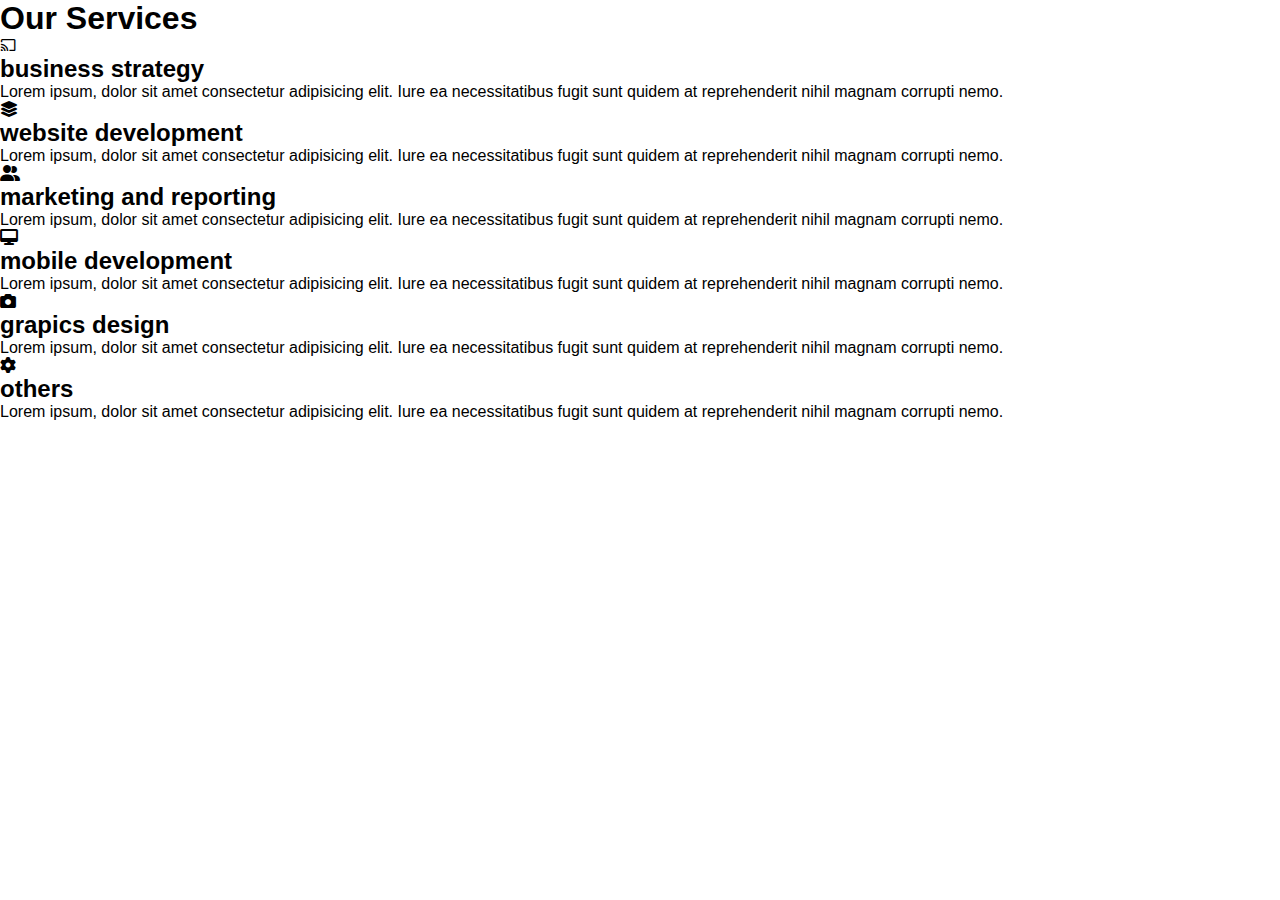
<file: index.html>
<!DOCTYPE html>
<html lang="en">
<head>
  <meta charset="UTF-8">
  <meta name="viewport" content="width=device-width, initial-scale=1.0">
  <title>Service Card</title>
  <link rel="stylesheet" href="css/style.css">
  <!-- Font Awesome cdn Link -->
  <link rel="stylesheet" href="https://cdnjs.cloudflare.com/ajax/libs/font-awesome/6.5.2/css/all.min.css">
</head>
<body>
  <div class="service-area">
    <div class="container">
      <div class="service-wrapper">
        <div class="service-title">
          <h1>Our Services</h1>
        </div>
        <div class="services">
          <div class="single-service-card">
            <i class="fa-brands fa-chromecast"></i>
            <h2>business strategy</h2>
            <p>Lorem ipsum, dolor sit amet consectetur adipisicing elit. Iure ea necessitatibus fugit sunt quidem at reprehenderit nihil magnam corrupti nemo.</p>
          </div>
          <div class="single-service-card">
            <i class="fa-solid fa-layer-group"></i>
            <h2>website development</h2>
            <p>Lorem ipsum, dolor sit amet consectetur adipisicing elit. Iure ea necessitatibus fugit sunt quidem at reprehenderit nihil magnam corrupti nemo.</p>
          </div>
          <div class="single-service-card">
            <i class="fa-solid fa-user-group"></i>
            <h2>marketing and reporting</h2>
            <p>Lorem ipsum, dolor sit amet consectetur adipisicing elit. Iure ea necessitatibus fugit sunt quidem at reprehenderit nihil magnam corrupti nemo.</p>
          </div>
          <div class="single-service-card">
            <i class="fa-solid fa-desktop"></i>
            <h2>mobile development</h2>
            <p>Lorem ipsum, dolor sit amet consectetur adipisicing elit. Iure ea necessitatibus fugit sunt quidem at reprehenderit nihil magnam corrupti nemo.</p>
          </div>
          <div class="single-service-card">
            <i class="fa-solid fa-camera"></i>
            <h2>grapics design</h2>
            <p>Lorem ipsum, dolor sit amet consectetur adipisicing elit. Iure ea necessitatibus fugit sunt quidem at reprehenderit nihil magnam corrupti nemo.</p>
          </div>
          <div class="single-service-card">
            <i class="fa-solid fa-gear"></i>
            <h2>others</h2>
            <p>Lorem ipsum, dolor sit amet consectetur adipisicing elit. Iure ea necessitatibus fugit sunt quidem at reprehenderit nihil magnam corrupti nemo.</p>
          </div>
        </div>
      </div>
    </div>
  </div>
</body>
</html>
</file>
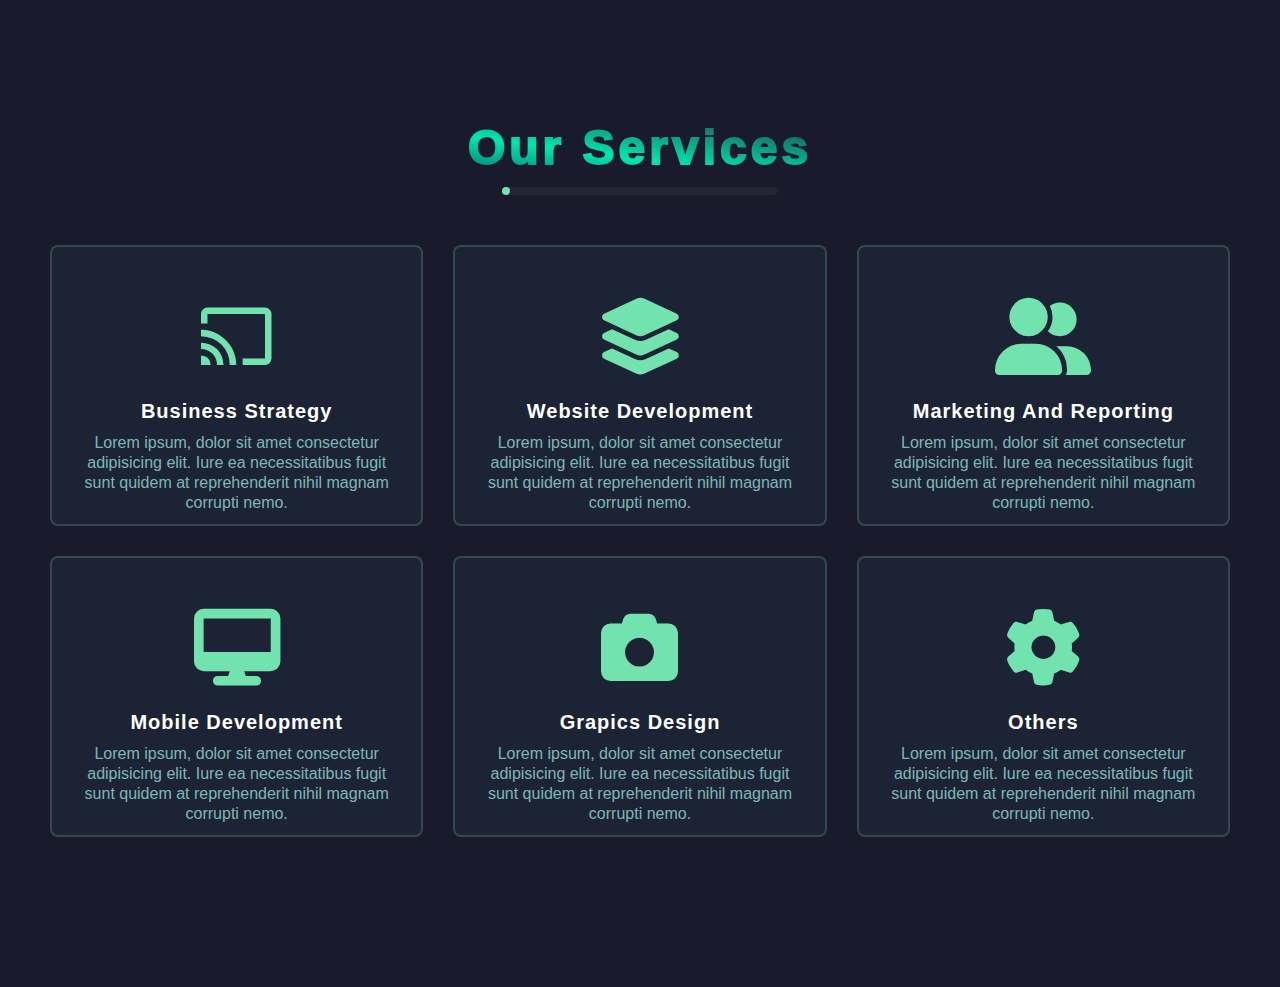
<file: CARD-1/index.html>
<!DOCTYPE html>
<html lang="en">
  <head>
    <meta charset="UTF-8" />
    <meta name="viewport" content="width=device-width, initial-scale=1.0" />
    <title>Service Card</title>
    <link rel="stylesheet" href="css/style.css" />
    <!-- Font Awesome cdn Link -->
    <link
      rel="stylesheet"
      href="https://cdnjs.cloudflare.com/ajax/libs/font-awesome/6.5.2/css/all.min.css"
    />
  </head>
  <body>
    <div class="service-area">
      <div class="container">
        <div class="service">
          <div class="service-title">
            <h1>Our Services</h1>
          </div>
          <div class="services">
            <div class="single-service-card">
              <i class="fa-brands fa-chromecast"></i>
              <h2>business strategy</h2>
              <p>
                Lorem ipsum, dolor sit amet consectetur adipisicing elit. Iure
                ea necessitatibus fugit sunt quidem at reprehenderit nihil
                magnam corrupti nemo.
              </p>
            </div>
            <div class="single-service-card">
              <i class="fa-solid fa-layer-group"></i>
              <h2>website development</h2>
              <p>
                Lorem ipsum, dolor sit amet consectetur adipisicing elit. Iure
                ea necessitatibus fugit sunt quidem at reprehenderit nihil
                magnam corrupti nemo.
              </p>
            </div>
            <div class="single-service-card">
              <i class="fa-solid fa-user-group"></i>
              <h2>marketing and reporting</h2>
              <p>
                Lorem ipsum, dolor sit amet consectetur adipisicing elit. Iure
                ea necessitatibus fugit sunt quidem at reprehenderit nihil
                magnam corrupti nemo.
              </p>
            </div>
            <div class="single-service-card">
              <i class="fa-solid fa-desktop"></i>
              <h2>mobile development</h2>
              <p>
                Lorem ipsum, dolor sit amet consectetur adipisicing elit. Iure
                ea necessitatibus fugit sunt quidem at reprehenderit nihil
                magnam corrupti nemo.
              </p>
            </div>
            <div class="single-service-card">
              <i class="fa-solid fa-camera"></i>
              <h2>grapics design</h2>
              <p>
                Lorem ipsum, dolor sit amet consectetur adipisicing elit. Iure
                ea necessitatibus fugit sunt quidem at reprehenderit nihil
                magnam corrupti nemo.
              </p>
            </div>
            <div class="single-service-card">
              <i class="fa-solid fa-gear"></i>
              <h2>others</h2>
              <p>
                Lorem ipsum, dolor sit amet consectetur adipisicing elit. Iure
                ea necessitatibus fugit sunt quidem at reprehenderit nihil
                magnam corrupti nemo.
              </p>
            </div>
          </div>
        </div>
      </div>
    </div>
  </body>
</html>
</file>
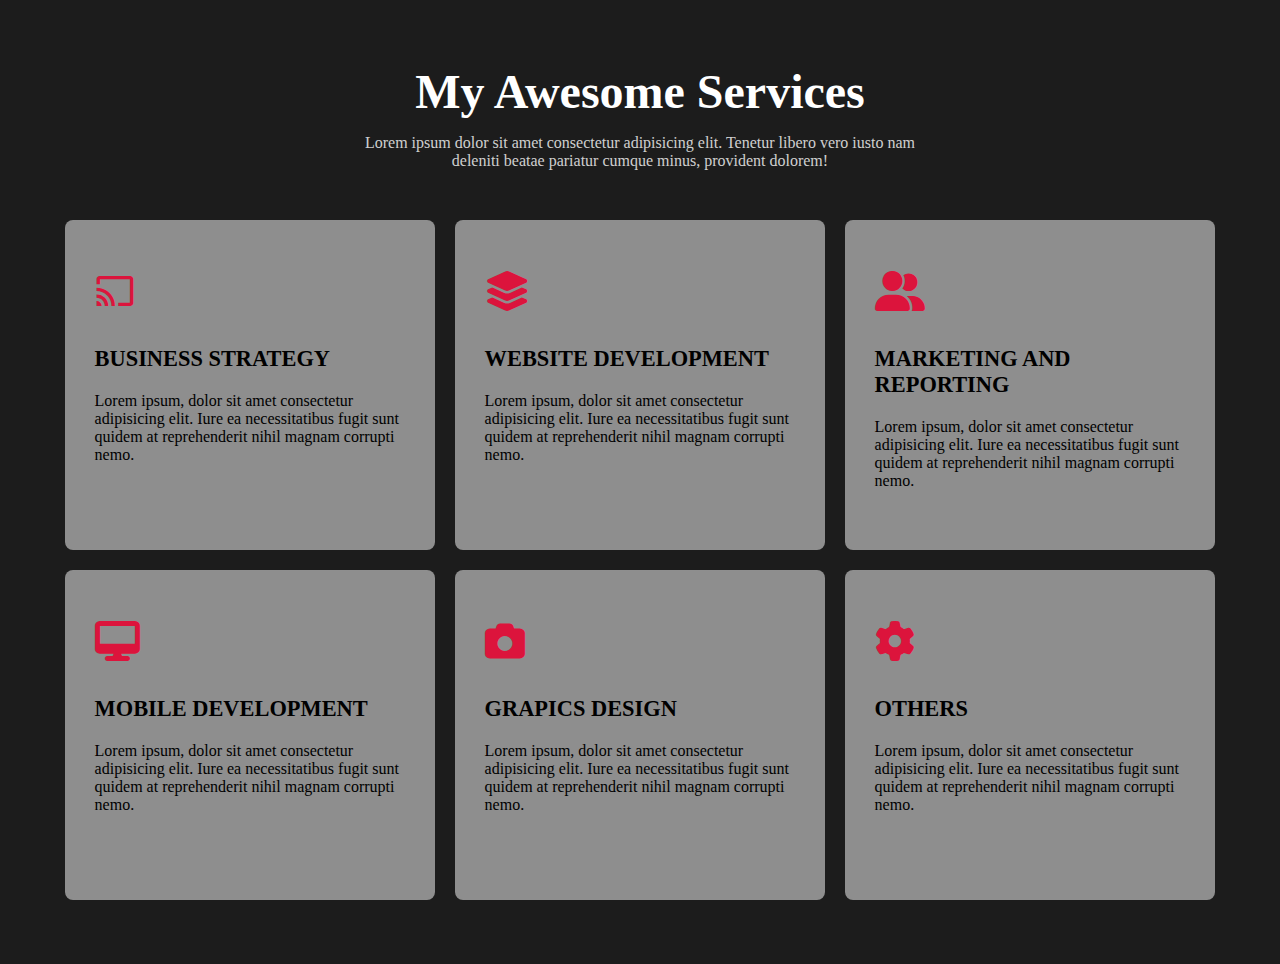
<file: CARD-2/index.html>
<!DOCTYPE html>
<html lang="en">
  <head>
    <meta charset="UTF-8" />
    <meta name="viewport" content="width=device-width, initial-scale=1.0" />
    <title>Service Card</title>
    <link rel="stylesheet" href="css/style.css" />
    <!-- Font Awesome cdn Link -->
    <link
      rel="stylesheet"
      href="https://cdnjs.cloudflare.com/ajax/libs/font-awesome/6.5.2/css/all.min.css"
    />
  </head>
  <body>
    <div class="service-area">
      <div class="container">
        <div class="service">
          <div class="service-title">
            <h1>My Awesome Services</h1>
            <p>Lorem ipsum dolor sit amet consectetur adipisicing elit. Tenetur libero vero iusto nam deleniti beatae pariatur cumque minus, provident dolorem!</p>
          </div>
          <div class="services">
            <div class="single-service-card">
              <i class="fa-brands fa-chromecast"></i>
              <h2>business strategy</h2>
              <p>
                Lorem ipsum, dolor sit amet consectetur adipisicing elit. Iure
                ea necessitatibus fugit sunt quidem at reprehenderit nihil
                magnam corrupti nemo.
              </p>
            </div>
            <div class="single-service-card">
              <i class="fa-solid fa-layer-group"></i>
              <h2>website development</h2>
              <p>
                Lorem ipsum, dolor sit amet consectetur adipisicing elit. Iure
                ea necessitatibus fugit sunt quidem at reprehenderit nihil
                magnam corrupti nemo.
              </p>
            </div>
            <div class="single-service-card">
              <i class="fa-solid fa-user-group"></i>
              <h2>marketing and reporting</h2>
              <p>
                Lorem ipsum, dolor sit amet consectetur adipisicing elit. Iure
                ea necessitatibus fugit sunt quidem at reprehenderit nihil
                magnam corrupti nemo.
              </p>
            </div>
            <div class="single-service-card">
              <i class="fa-solid fa-desktop"></i>
              <h2>mobile development</h2>
              <p>
                Lorem ipsum, dolor sit amet consectetur adipisicing elit. Iure
                ea necessitatibus fugit sunt quidem at reprehenderit nihil
                magnam corrupti nemo.
              </p>
            </div>
            <div class="single-service-card">
              <i class="fa-solid fa-camera"></i>
              <h2>grapics design</h2>
              <p>
                Lorem ipsum, dolor sit amet consectetur adipisicing elit. Iure
                ea necessitatibus fugit sunt quidem at reprehenderit nihil
                magnam corrupti nemo.
              </p>
            </div>
            <div class="single-service-card">
              <i class="fa-solid fa-gear"></i>
              <h2>others</h2>
              <p>
                Lorem ipsum, dolor sit amet consectetur adipisicing elit. Iure
                ea necessitatibus fugit sunt quidem at reprehenderit nihil
                magnam corrupti nemo.
              </p>
            </div>
          </div>
        </div>
      </div>
    </div>
  </body>
</html>
</file>
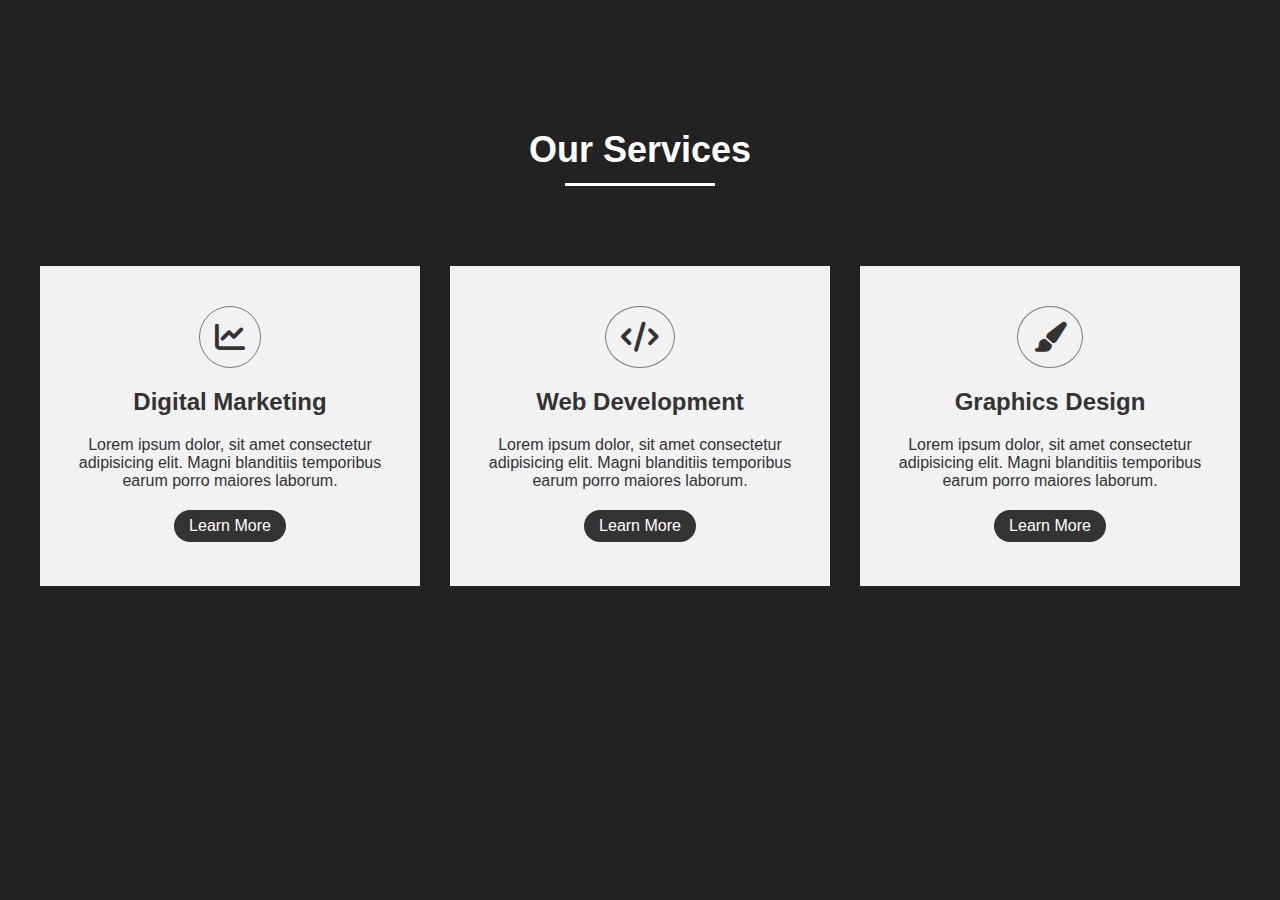
<file: CSS-CARDS/CARD-5/index.html>
<!DOCTYPE html>
<html lang="en">
<head>
  <meta charset="UTF-8">
  <meta name="viewport" content="width=device-width, initial-scale=1.0">
  <title>Document</title>
  <link rel="stylesheet" href="css/style.css">
  <link rel="stylesheet" href="https://cdnjs.cloudflare.com/ajax/libs/font-awesome/6.5.2/css/all.min.css">
</head>
<body>
  <div class="services">
    <h1>Our Services</h1>
    <div class="content">
      <div class="cards">
        <div class="card">
          <div class="box">
            <i class="fas fa-line-chart"></i>
            <h3>Digital Marketing</h3>
            <p>Lorem ipsum dolor, sit amet consectetur adipisicing elit. Magni blanditiis temporibus earum porro maiores laborum.</p>
            <a href="">Learn More</a>
          </div>
        </div>
        <div class="card">
          <div class="box">
            <i class="fas fa-code"></i>
            <h3>Web Development</h3>
            <p>Lorem ipsum dolor, sit amet consectetur adipisicing elit. Magni blanditiis temporibus earum porro maiores laborum.</p>
            <a href="">Learn More</a>
          </div>
        </div>
        <div class="card">
          <div class="box">
            <i class="fas fa-paint-brush"></i>
            <h3>Graphics Design</h3>
            <p>Lorem ipsum dolor, sit amet consectetur adipisicing elit. Magni blanditiis temporibus earum porro maiores laborum.</p>
            <a href="">Learn More</a>
          </div>
        </div>
      </div>
    </div>
  </div>
</body>
</html>
</file>
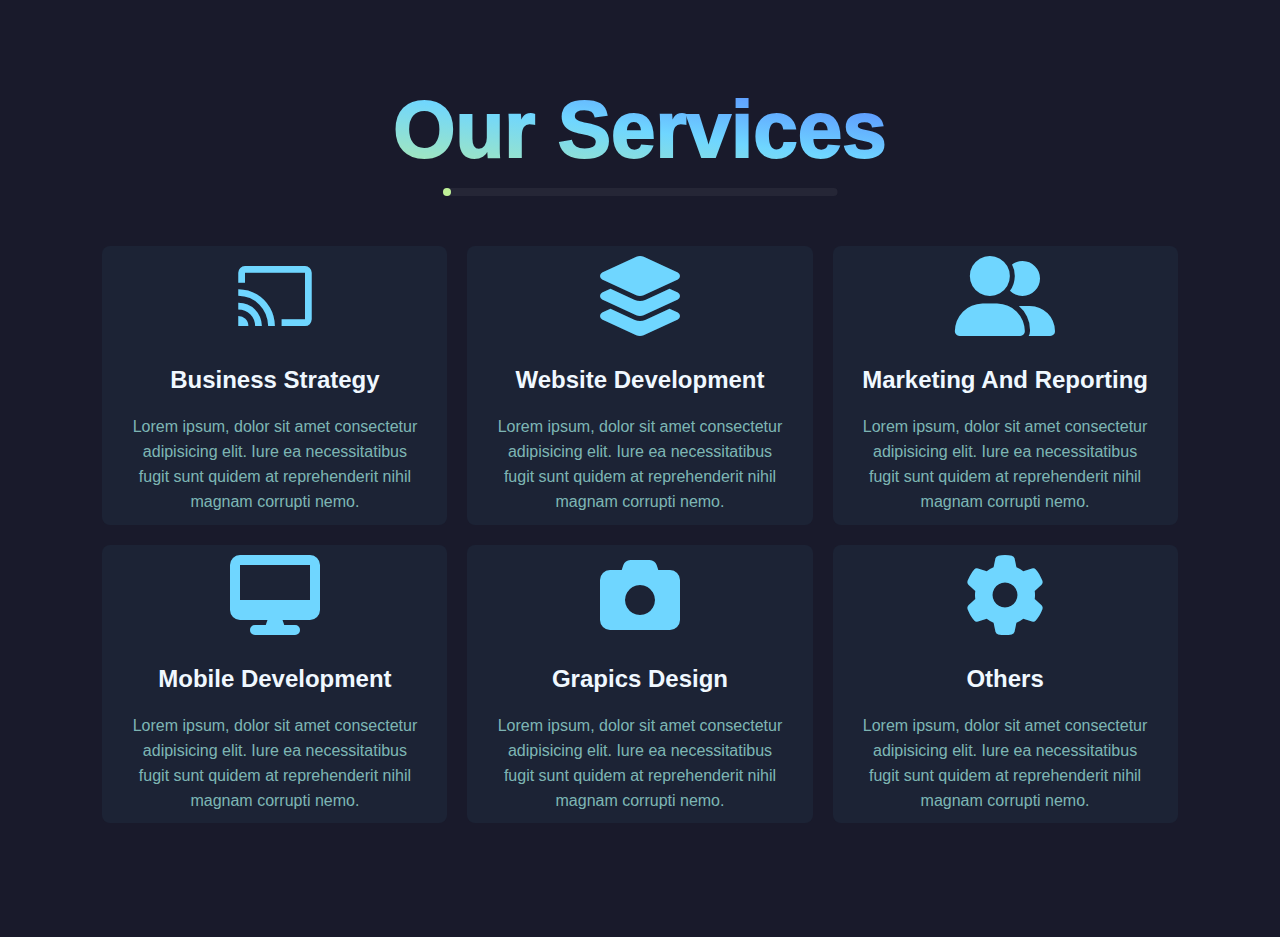
<file: Two/CARD-1/index.html>
<!DOCTYPE html>
<html lang="en">
  <head>
    <meta charset="UTF-8" />
    <meta name="viewport" content="width=device-width, initial-scale=1.0" />
    <title>Service Card</title>
    <link rel="stylesheet" href="css/style.min.css" />
    <!-- Font Awesome cdn Link -->
    <link
      rel="stylesheet"
      href="https://cdnjs.cloudflare.com/ajax/libs/font-awesome/6.5.2/css/all.min.css"
    />
  </head>
  <body>
    <div class="service-area">
      <div class="container">
        <div class="service">
          <div class="service-title">
            <h1>Our Services</h1>
          </div>
          <div class="services">
            <div class="single-service-card">
              <i class="fa-brands fa-chromecast"></i>
              <h2>business strategy</h2>
              <p>
                Lorem ipsum, dolor sit amet consectetur adipisicing elit. Iure
                ea necessitatibus fugit sunt quidem at reprehenderit nihil
                magnam corrupti nemo.
              </p>
            </div>
            <div class="single-service-card">
              <i class="fa-solid fa-layer-group"></i>
              <h2>website development</h2>
              <p>
                Lorem ipsum, dolor sit amet consectetur adipisicing elit. Iure
                ea necessitatibus fugit sunt quidem at reprehenderit nihil
                magnam corrupti nemo.
              </p>
            </div>
            <div class="single-service-card">
              <i class="fa-solid fa-user-group"></i>
              <h2>marketing and reporting</h2>
              <p>
                Lorem ipsum, dolor sit amet consectetur adipisicing elit. Iure
                ea necessitatibus fugit sunt quidem at reprehenderit nihil
                magnam corrupti nemo.
              </p>
            </div>
            <div class="single-service-card">
              <i class="fa-solid fa-desktop"></i>
              <h2>mobile development</h2>
              <p>
                Lorem ipsum, dolor sit amet consectetur adipisicing elit. Iure
                ea necessitatibus fugit sunt quidem at reprehenderit nihil
                magnam corrupti nemo.
              </p>
            </div>
            <div class="single-service-card">
              <i class="fa-solid fa-camera"></i>
              <h2>grapics design</h2>
              <p>
                Lorem ipsum, dolor sit amet consectetur adipisicing elit. Iure
                ea necessitatibus fugit sunt quidem at reprehenderit nihil
                magnam corrupti nemo.
              </p>
            </div>
            <div class="single-service-card">
              <i class="fa-solid fa-gear"></i>
              <h2>others</h2>
              <p>
                Lorem ipsum, dolor sit amet consectetur adipisicing elit. Iure
                ea necessitatibus fugit sunt quidem at reprehenderit nihil
                magnam corrupti nemo.
              </p>
            </div>
          </div>
        </div>
      </div>
    </div>
  </body>
</html>
</file>
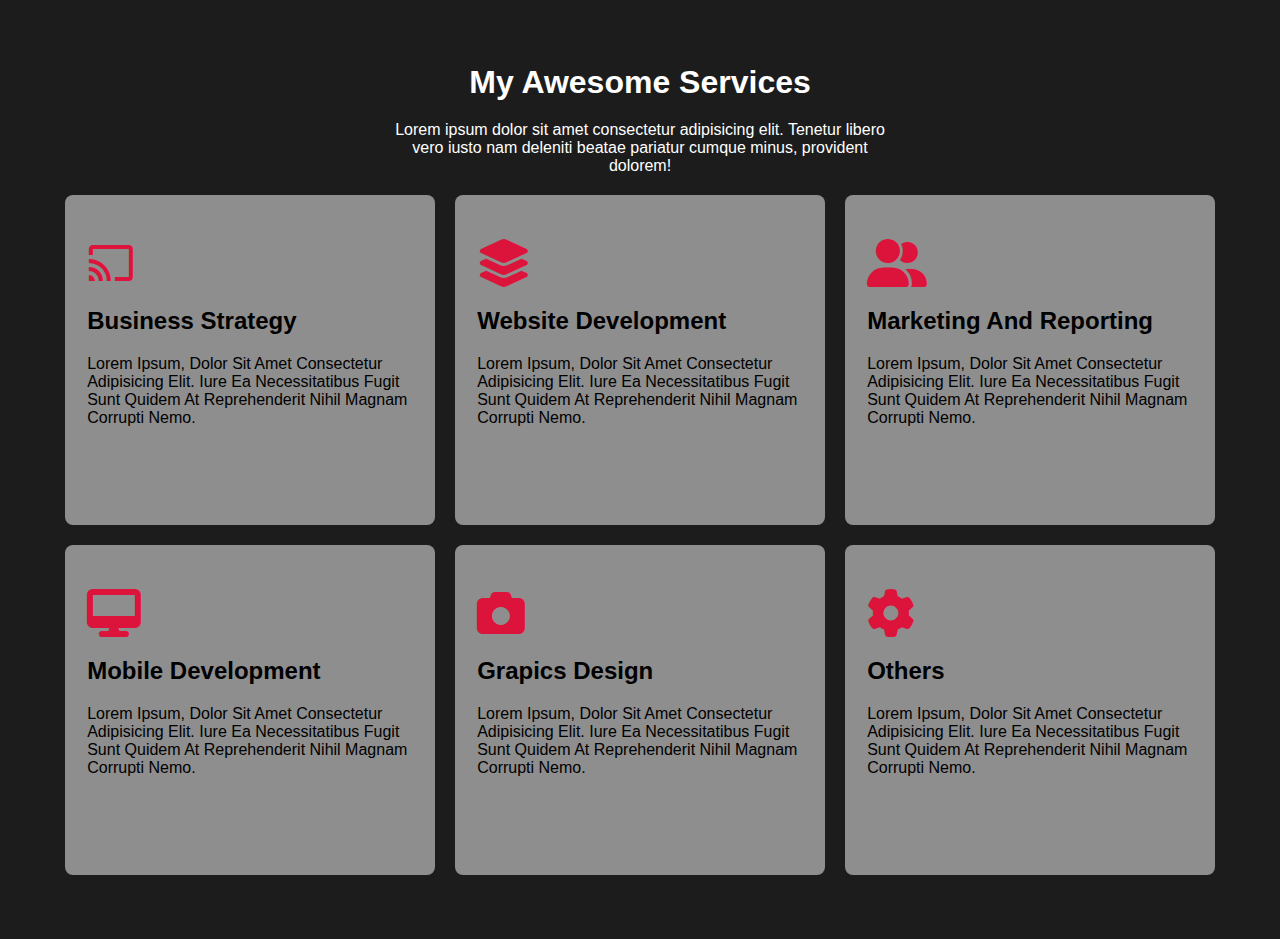
<file: Two/CARD-2/index.html>
<!DOCTYPE html>
<html lang="en">
  <head>
    <meta charset="UTF-8" />
    <meta name="viewport" content="width=device-width, initial-scale=1.0" />
    <title>Service Card</title>
    <link rel="stylesheet" href="css/style.min.css" />
    <!-- Font Awesome cdn Link -->
    <link
      rel="stylesheet"
      href="https://cdnjs.cloudflare.com/ajax/libs/font-awesome/6.5.2/css/all.min.css"
    />
  </head>
  <body>
    <div class="service-area">
      <div class="container">
        <div class="service">
          <div class="service-title">
            <h1>My Awesome Services</h1>
            <p>Lorem ipsum dolor sit amet consectetur adipisicing elit. Tenetur libero vero iusto nam deleniti beatae pariatur cumque minus, provident dolorem!</p>
          </div>
          <div class="services">
            <div class="single-service-card">
              <i class="fa-brands fa-chromecast"></i>
              <h2>business strategy</h2>
              <p>
                Lorem ipsum, dolor sit amet consectetur adipisicing elit. Iure
                ea necessitatibus fugit sunt quidem at reprehenderit nihil
                magnam corrupti nemo.
              </p>
            </div>
            <div class="single-service-card">
              <i class="fa-solid fa-layer-group"></i>
              <h2>website development</h2>
              <p>
                Lorem ipsum, dolor sit amet consectetur adipisicing elit. Iure
                ea necessitatibus fugit sunt quidem at reprehenderit nihil
                magnam corrupti nemo.
              </p>
            </div>
            <div class="single-service-card">
              <i class="fa-solid fa-user-group"></i>
              <h2>marketing and reporting</h2>
              <p>
                Lorem ipsum, dolor sit amet consectetur adipisicing elit. Iure
                ea necessitatibus fugit sunt quidem at reprehenderit nihil
                magnam corrupti nemo.
              </p>
            </div>
            <div class="single-service-card">
              <i class="fa-solid fa-desktop"></i>
              <h2>mobile development</h2>
              <p>
                Lorem ipsum, dolor sit amet consectetur adipisicing elit. Iure
                ea necessitatibus fugit sunt quidem at reprehenderit nihil
                magnam corrupti nemo.
              </p>
            </div>
            <div class="single-service-card">
              <i class="fa-solid fa-camera"></i>
              <h2>grapics design</h2>
              <p>
                Lorem ipsum, dolor sit amet consectetur adipisicing elit. Iure
                ea necessitatibus fugit sunt quidem at reprehenderit nihil
                magnam corrupti nemo.
              </p>
            </div>
            <div class="single-service-card">
              <i class="fa-solid fa-gear"></i>
              <h2>others</h2>
              <p>
                Lorem ipsum, dolor sit amet consectetur adipisicing elit. Iure
                ea necessitatibus fugit sunt quidem at reprehenderit nihil
                magnam corrupti nemo.
              </p>
            </div>
          </div>
        </div>
      </div>
    </div>
  </body>
</html>
</file>
<file: css/style.css>
*{
  margin: 0;
  padding: 0;
  box-sizing: border-box;
  font-family: Verdana, Geneva, Tahoma, sans-serif;
}
</file>
<file: CARD-1/css/style.css>
*{
  margin: 0;
  padding: 0;
  box-sizing: border-box;
  font-family: Verdana, Geneva, Tahoma, sans-serif;
}
.container {
  max-width: 1200px;
  margin: 0 auto;
}
.service-area {
  padding: 100px 0;
  background-color: #191a2b;
}
.service {
  background-color: #191a2b;
}
.service .service-title{
  text-align: center;
}
.service .service-title h1 {
  color: white;
  font-size: 5rem;
  -webkit-text-stroke-width: 2px;
  -webkit-text-stroke-color: transparent;
  letter-spacing: 4px;
  background-color: rgb(4, 52, 82);
  background: linear-gradient(8deg, rgba(8,52,83,1)0%, rgba(0,230,173,1) 41%, rgba(41,17,45,1) 100%);
  -webkit-background-clip: text;
  -webkit-text-fill-color: transparent;
  display: inline-block;
  margin: 0 auto;
  padding: 20px 0;
  position: relative;
}
.service .service-title h1::before{
  content: '';
  height: 8px;
  width: 80%;
  border-radius: 8px;
  background-color: rgba(250,250,250,0.05);
  position: absolute;
  bottom: 0;
  left: 50%;
  transform: translateX(-50%);
}
.service .service-title h1::after {
  content: '';
  background-color: #72e2ae;
  border-radius: 50%;
  height: 8px;
  width: 8px;
  bottom: 0;
  left: 10%;
  animation: anim 5s linear infinite;

  position: absolute;
  
}
@keyframes anim {
  95% {
    opacity: 1;
  }
  100% {
    opacity: 0;
    left: 88%;
  }
}
.services {
  margin: 50px 0;
  display: grid;
  grid-template-columns: repeat(3, 1fr);
  gap: 30px;
}
.services .single-service-card {
  background-color: #1c2335;
  padding: 3% 8%;
  border: 2px solid rgb(144, 226 , 174, 0.2);
  border-radius: 8px;
  transition: .6s;
  display: flex;
  flex-direction: column;
  align-items: center;
  position: relative;
  overflow: hidden;
}
.services .single-service-card:hover {
  background-color: transparent;
  transform: translateY(-8px);
  border-color: #00ff37;
}
.services .single-service-card::after{
  content: '';
  background-color: #fff;
  width: 120%;
  height: 20px;
  filter: blur(30px);
  opacity: 0.5;
  transform: rotate(50deg);
  position: absolute;
  top: 150%;
  left: -200px;
  transition: .5s;
}
.services .single-service-card:hover::after{
  width: 325%;
  top: -100%;

}
.services .single-service-card i {
  color: #72e2ae;
  margin: 40px 0px 20px 0px;
  font-size: 4.8rem;
}
.services .single-service-card:hover i {
  color: #00ff37;
}
.services .single-service-card h2 {
  font-size: 20px;
  font-weight: 900;
  color: #fff;
  letter-spacing: 1px;
  margin: 5px 0px 10px 0px;
  text-transform: capitalize;
}
.services .single-service-card p {
  text-align: center;
  width: 100%;
  color: rgba(163, 236, 227, 0.746);
  font-size: 16px;
  line-height: 20px;
}


/* Small devices (landscape phones, 576px and up) */
@media (max-width: 576px) {
  .container {
    max-width: 550px;
  }
  .services {
    grid-template-columns: repeat(1, 1fr);
  }
  .service .service-title h1 {
    font-size: 3rem;
  }
}

@media (min-width: 576px) {
  .container {
    max-width: 560px;
  }
  .services {
    grid-template-columns: repeat(1, 1fr);
  }
  .service .service-title h1 {
    font-size: 3rem;
  }
}

/* Medium devices (tablets, 768px and up) */
@media (min-width: 768px) {
  .container {
    max-width: 750px;
  }
  .services {
    grid-template-columns: repeat(1, 1fr);
  }
}

/* Large devices (desktops, 992px and up) */
@media (min-width: 992px) {
  .container {
    max-width: 980px;
  }
  .services {
    grid-template-columns: repeat(2, 1fr);
  }
}

/* X-Large devices (large desktops, 1200px and up) */
@media (min-width: 1200px) {
  .container {
    max-width: 1180px;
  }
  .services {
    grid-template-columns: repeat(3, 1fr);
  }
}

/* XX-Large devices (larger desktops, 1400px and up) */
@media (min-width: 1400px) {
  .container {
    max-width: 1380px;
  }
  .services {
    grid-template-columns: repeat(3, 1fr);
  }
}
</file>
<file: CARD-2/css/style.css>
* {
  margin: 0;
  padding: 0;
  box-sizing: border-box;
  font-family: Cambria, Cochin, Georgia, Times, 'Times New Roman', serif;
}
.service-area {
  background-color: #1c1c1c;
}
.service {
  padding: 5% 8%;
  display: flex;
  flex-direction: column;
  justify-content: center;
  align-items: center;
}
.service .service-title {
  text-align: center;
}
.service .service-title h1 {
  color: #fff;
  font-size: 3rem;
  margin-bottom: 15px;
}
.service .service-title p {
  color: rgba(255, 255, 255, 0.8);
  max-width: 60%;
  display: inline-block;
}
.service .services {
  display: grid;
  grid-template-columns: repeat(3, auto);
  margin-top: 50px;
  gap: 20px;
}
.service .services .single-service-card {
  width: 370px;
  height: 330px;
  background-color: rgba(255, 255, 255, 0.5);
  padding: 3% 8%;
  border-radius: 8px;
  transition: .6s;
}
.service .services .single-service-card:hover {
  background: linear-gradient(90deg, #d40442, #f35500);
  transform: translateY(-8px);
}
.service .services .single-service-card i {
  color: crimson;
  margin: 40px 0px 15px 0px;
  font-size: 2.5rem;
}
.service .services .single-service-card h2 {
  text-align: left;
  width: 100%;
  margin: 20px 0px;
  text-transform: uppercase;
  width: 100%;
  font-size: 1.4rem;
}
.service .services .single-service-card:hover i, .single-service-card:hover h2, .single-service-card:hover p {
  color: #fff;
}

/* Small devices (landscape phones, 576px and up) */
@media (max-width: 576px) {
  .service .services {
    grid-template-columns: repeat(1, 1fr);
  }
  .service .service-title h1 {
    font-size: 2rem;
  }
  .service .services .single-service-card {
    width: 320px;
    height: 280px;
  }
  .service .services .single-service-card i {
    margin: 20px 0px 8px 0px;
  }
  .service .services .single-service-card h2 {
    font-size: 1.2rem;
  }
}

@media (min-width: 576px) {
  .service .services {
    grid-template-columns: repeat(1, 1fr);
  }
  .service .service-title h1 {
    font-size: 3rem;
  }
}

/* Medium devices (tablets, 768px and up) */
@media (min-width: 768px) {
  .service .services {
    grid-template-columns: repeat(1, 1fr);
  }
}

/* Large devices (desktops, 992px and up) */
@media (min-width: 992px) {
  .service .services {
    grid-template-columns: repeat(2, 1fr);
  }
}

/* X-Large devices (large desktops, 1200px and up) */
@media (min-width: 1200px) {
  .service .services {
    grid-template-columns: repeat(3, 1fr);
  }
}

/* XX-Large devices (larger desktops, 1400px and up) */
@media (min-width: 1400px) {
  .service .services {
    grid-template-columns: repeat(3, 1fr);
  }
}
</file>
<file: CSS-CARDS/CARD-5/css/style.css>
* {
  margin: 0;
  padding: 0;
  box-sizing: border-box;
  font-family: Verdana, Geneva, Tahoma, sans-serif;
}
body {
  background: #222;
  color: #fff;
}
.services {
 min-height: 150px;
  display: flex;
  flex-direction: column;
  justify-content: space-between;
  align-items: center;
  padding: 5% 8%;
}
.services h1 {
  text-align: center;
  font-size: 36px;
  margin: 50px 0px 80px 0px;
  font-weight: 600;
  padding: 15px 0px;
  position: relative;
}
.services h1:after {
  content: '';
  width: 150px;
  height: 3px;
  background-color: #fff;
  position: absolute;
  left: 50%;
  bottom: 0;
  transform: translateX(-50%);
}
.cards {
  display: grid;
  grid-template-columns: repeat(3, 1fr);
  gap: 30px;
}
.card {
  width: 380px;
  height: 320px;
  background: #f2f2f2;
  color: #333;
  padding: 40px 15px;
  cursor: pointer;
  text-align: center;
  position: relative;
}
.card::before {
  content: '';
  background: rgba(0, 0, 0, 0.3);
  width: 100%;
  height: 100%;

  position: absolute;
  top: 0;
  left: 0;
  z-index: -1;
  transition: .3s;
}
.card:hover::before {
  transform: rotate(13deg);
  background-color: rgb(0, 184, 148);
}
.box i {
  font-size: 30px;
  border: 1px solid rgba(0, 0, 0, 0.5);
  border-radius: 50%;
  padding: 15px;
  transition: .6s;
}
.box h3 {
  font-size: 24px;
  margin: 20px 0px;
}
.box p {
  margin: 20px 0px;
}
.box a {
  color: #fff;
  font-size: 16px;
  text-decoration: none;
  font-weight: 500;
  background: #333;
  padding: 7px 15px;
  border-radius: 18px;
  display: inline-block;
  transition: .5s;
}
.box a:hover {
  background: transparent;
  border: 1px solid #333;
  transform: scale(1.2);
  background: #dc143c;
}
.card:hover .box i {
  background: rgba(0, 184, 148);
  color: #fff;
  border: 1px solid rgba(0, 184, 148);
}
@media(max-width:1200px) {
  .cards {
   grid-template-columns: repeat(2,auto);
  }
}
@media(max-width:992px) {
  .cards {
   grid-template-columns: repeat(2,auto);
  }
}
@media(max-width:768px) {
  .cards {
   grid-template-columns: repeat(1,auto);
  }
}
</file>
<file: Two/CARD-1/css/style.min.css>
*{margin:0;padding:0;box-sizing:border-box;font-family:Verdana,Geneva,Tahoma,sans-serif}.service-area{background-color:#191a2b}.service-area .service{padding:5% 8%}.service-area .service .service-title{text-align:center}.service-area .service .service-title h1{font-size:5rem;background:linear-gradient(8deg, #bff098, #6fd6ff, #4e65ff);-webkit-text-fill-color:rgba(0,0,0,0);-webkit-background-clip:text;-webkit-text-stroke-width:2px;-webkit-text-stroke-color:rgba(0,0,0,0);display:inline-block;padding:20px 0px;position:relative}.service-area .service .service-title h1::before{content:"";background-color:#252636;width:80%;height:8px;border-radius:8px;position:absolute;bottom:0;left:50%;transform:translateX(-50%)}.service-area .service .service-title h1::after{content:"";background-color:#bff098;width:8px;height:8px;border-radius:50%;position:absolute;bottom:0;left:10%;animation:test 6s linear infinite}@keyframes test{95%{opacity:1}100%{opacity:0;left:88%}}.service-area .service .services{padding:50px 0px;display:grid;grid-template-columns:repeat(3, 1fr);gap:20px;justify-content:space-between;align-items:center}.service-area .service .services .single-service-card{text-align:center;padding:3% 8%;background-color:#1c2335;border-radius:8px;transition:.3s;position:relative;overflow:hidden}.service-area .service .services .single-service-card i{font-size:5rem;color:#6fd6ff}.service-area .service .services .single-service-card h2{margin:30px 0px 20px 0px;color:#f0f8ff;text-transform:capitalize}.service-area .service .services .single-service-card p{line-height:25px;color:rgba(163,236,227,.746)}.service-area .service .services .single-service-card::before{content:"";background-color:#fff;width:120%;height:20px;filter:blur(30px);opacity:.5;transform:rotate(50deg);position:absolute;top:150%;left:-200px;transition:.5s}.service-area .service .services .single-service-card:hover{border:2px solid #00ff37;transform:translateY(-8px)}.service-area .service .services .single-service-card:hover i{color:#00ff37}.service-area .service .services .single-service-card:hover::before{width:325%;top:-100%}
</file>
<file: Two/CARD-2/css/style.min.css>
*{margin:0;padding:0;box-sizing:border-box;font-family:"Lucida Sans","Lucida Sans Regular","Lucida Grande","Lucida Sans Unicode",Geneva,Verdana,sans-serif}.service-area{background-color:#1c1c1c}.service-area .service{padding:5% 8%;display:flex;flex-direction:column;justify-content:center;align-items:center}.service-area .service .service-title{text-align:center;color:#fff}.service-area .service .service-title p{max-width:500px;display:inline-block;margin:20px 0px}.service-area .service .services{display:grid;grid-template-columns:repeat(3, 1fr);gap:20px}.service-area .service .services .single-service-card{width:370px;height:330px;background-color:rgba(255,255,255,.5);padding:12% 6%;border-radius:8px;text-transform:capitalize;transition:.6s}.service-area .service .services .single-service-card i{color:crimson;font-size:3rem}.service-area .service .services .single-service-card h2{margin:20px 0px}.service-area .service .services .single-service-card:hover{background:linear-gradient(90deg, #d40442, #f35500);transform:translateY(-8px);color:#fff}.service-area .service .services .single-service-card:hover i{color:#fff}
</file>
